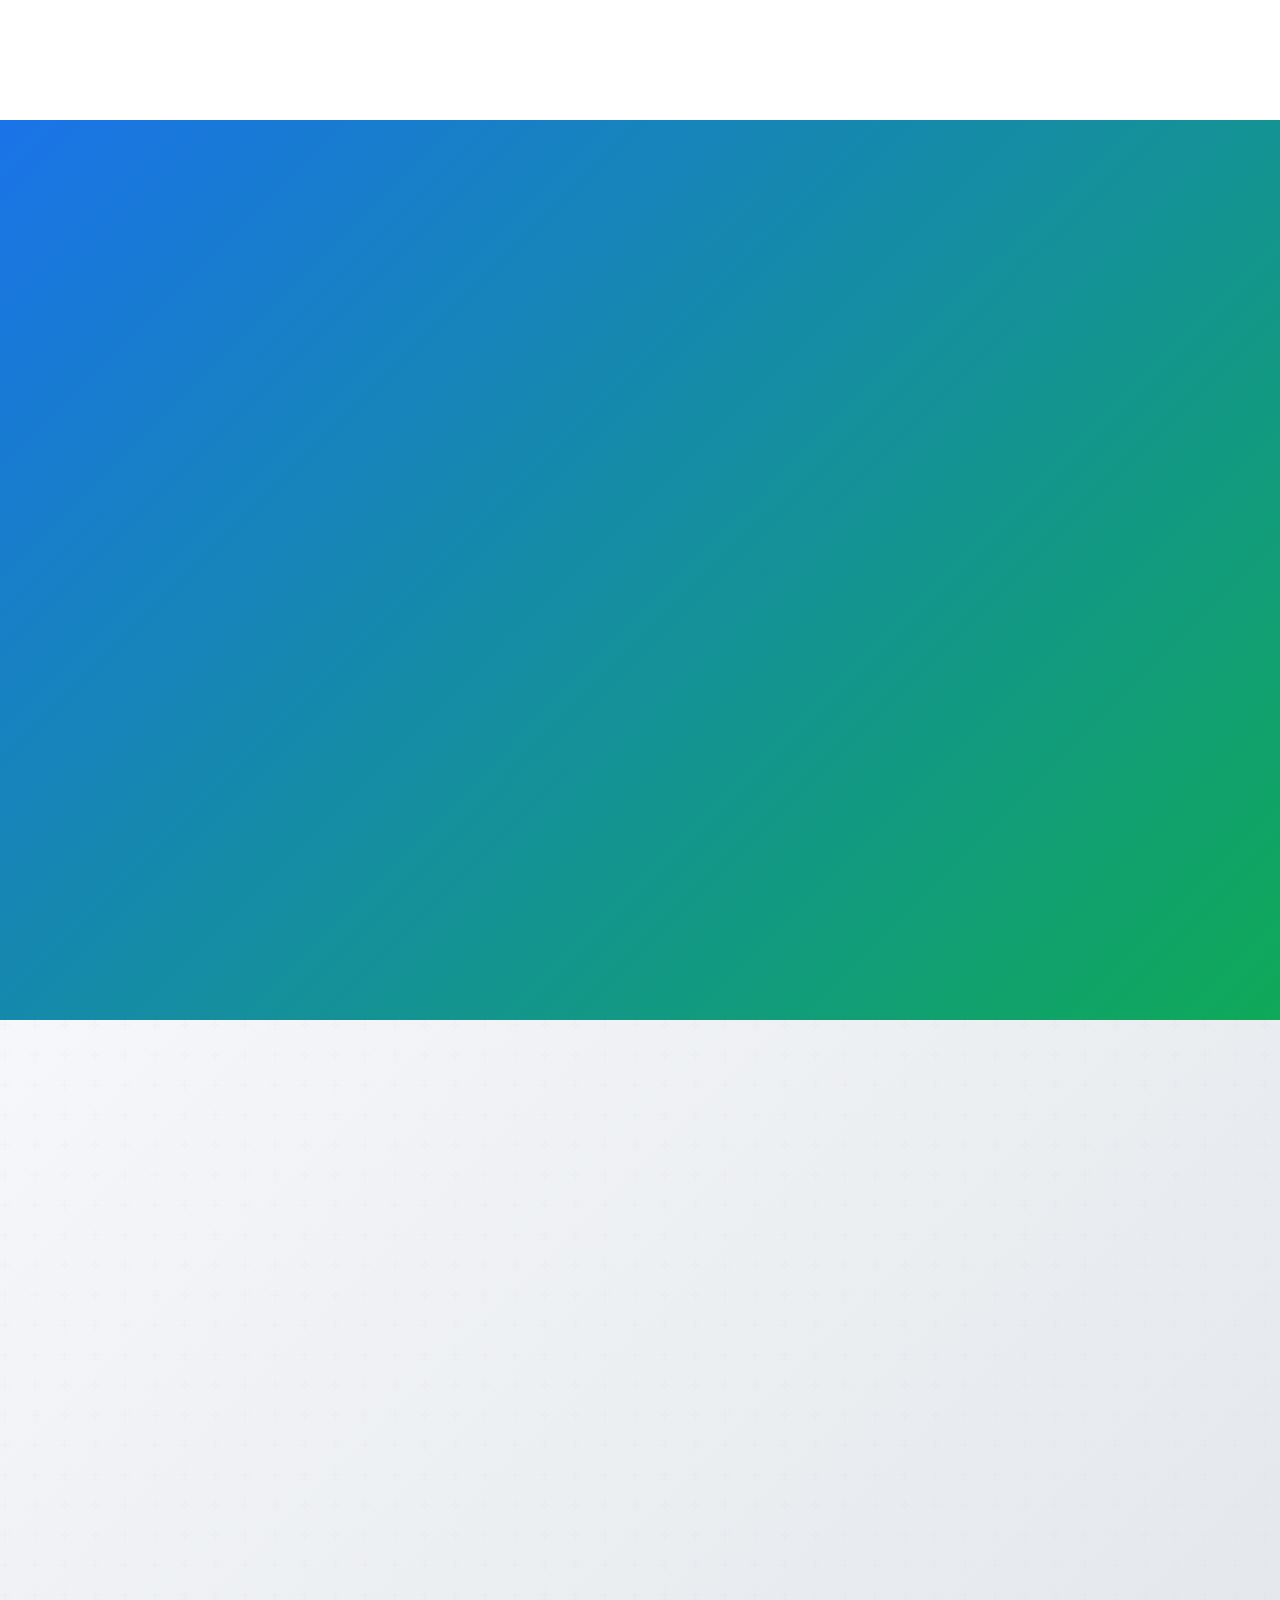
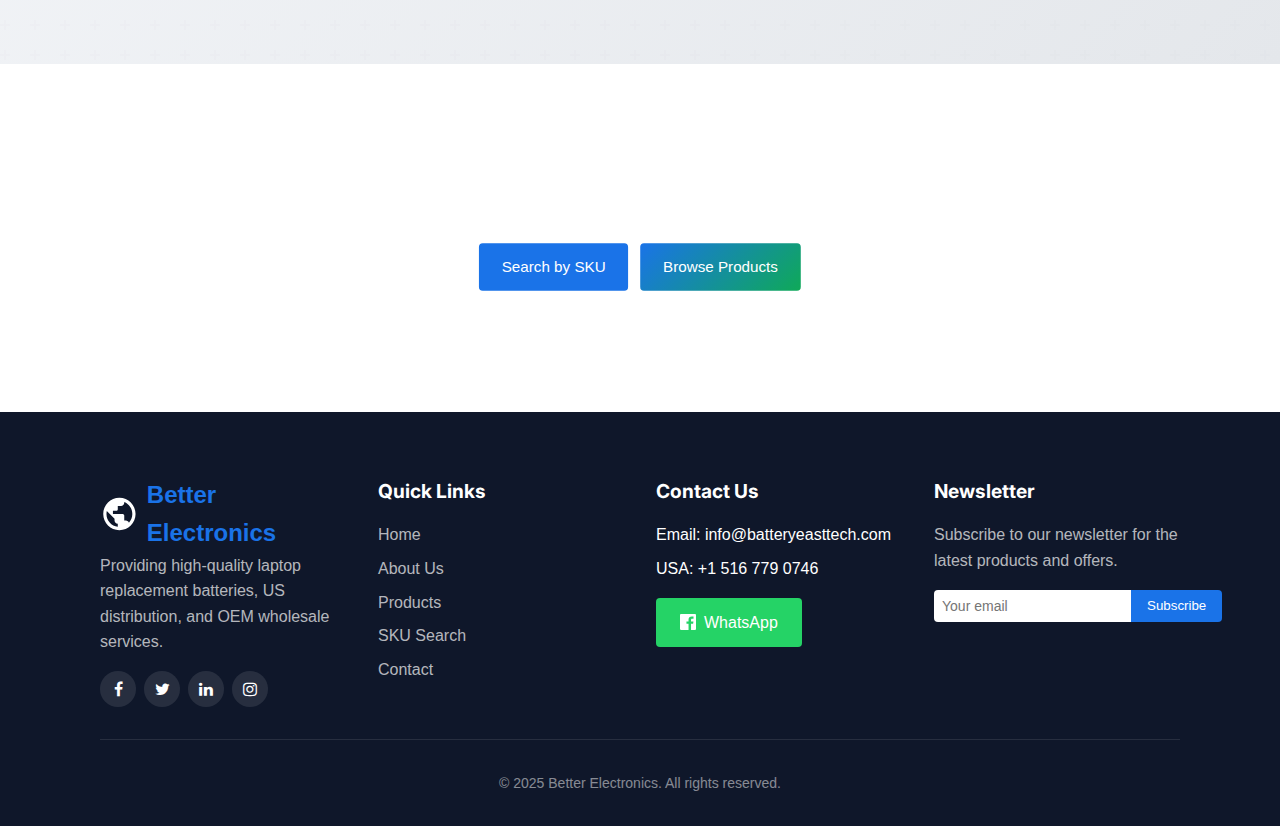
<file: index.html>
<!DOCTYPE html>
<html lang="en">
<head>
  <meta charset="UTF-8">
  <meta name="viewport" content="width=device-width, initial-scale=1.0">
  <title>Better Electronics - Premium Laptop Replacement Batteries</title>
  <meta name="description" content="Better Electronics provides high-quality laptop replacement batteries, distribution in the US, and OEM wholesale services.">
  <link rel="stylesheet" href="css/style.css">
  <link href="https://cdn.jsdelivr.net/npm/font-awesome@4.7.0/css/font-awesome.min.css" rel="stylesheet">
  <link href="https://fonts.googleapis.com/css2?family=Inter:wght@400;500;700&display=swap" rel="stylesheet">
</head>
<body>
  <!-- Header/Navigation -->
  <header>
    <div class="container">
      <nav>
        <a href="index.html" class="logo">
          <svg xmlns="http://www.w3.org/2000/svg" viewBox="0 0 24 24" width="40" height="40">
            <path d="M0 0h24v24H0z" fill="none"/>
            <path d="M12 2C6.48 2 2 6.48 2 12s4.48 10 10 10 10-4.48 10-10S17.52 2 12 2zm-1 17.93c-3.95-.49-7-3.85-7-7.93 0-.62.08-1.21.21-1.79L9 15v1c0 1.1.9 2 2 2v1.93zm6.9-2.54c-.26-.81-1-1.39-1.9-1.39h-1v-3c0-.55-.45-1-1-1H8v-2h2c.55 0 1-.45 1-1V7h2c1.1 0 2-.9 2-2v-.41c2.93 1.19 5 4.06 5 7.41 0 2.08-.8 3.97-2.1 5.39z" fill="#1A73E8"/>
          </svg>
          Better Electronics
        </a>
        <ul class="nav-links">
          <li><a href="index.html" class="active">Home</a></li>
          <li><a href="about.html">About</a></li>
          <li><a href="products.html">Products</a></li>
          <li><a href="sku.html">SKU Search</a></li>
          <li><a href="contact.html">Contact</a></li>
        </ul>
      </nav>
    </div>
  </header>

  <main>
    <!-- Hero Section -->
  <section class="hero">
    <div class="container">
      <div class="hero-content">
        <h1>High-Quality Laptop Replacement Batteries</h1>
        <p>Better Electronics provides premium laptop batteries, US distribution, and OEM wholesale services for businesses and consumers.</p>
        <div class="hero-buttons">
          <a href="products.html" class="btn">View Products</a>
          <a href="contact.html" class="btn btn-secondary">Contact Sales</a>
        </div>
      </div>
    </div>
  </section>

  <!-- Our Advantages Section -->
  <section class="our-advantages" style="padding: 80px 0; background: linear-gradient(135deg, #f5f7fa 0%, #e4e7eb 100%);">
    <div class="container">
      <div class="section-header text-center mb-12">
        <h2 class="text-3xl font-bold text-gray-800 mb-4 scroll-animate">Our Competitive Advantages</h2>
        <p class="text-gray-600 max-w-2xl mx-auto scroll-animate">Better Electronics stands out in the market with our commitment to quality, efficiency, and customer satisfaction.</p>
      </div>
      
      <div class="grid grid-cols-1 md:grid-cols-2 lg:grid-cols-3 gap-8">
        <!-- Advantage 1: Quality Assurance -->
        <div class="bg-white rounded-xl shadow-lg overflow-hidden transform transition-all duration-500 hover:shadow-xl hover:-translate-y-2 scroll-animate">
          <div class="h-3 bg-gradient-to-r from-blue-500 to-green-500"></div>
          <div class="p-6">
            <div class="w-16 h-16 rounded-full bg-blue-100 flex items-center justify-center mb-6 mx-auto">
              <svg xmlns="http://www.w3.org/2000/svg" width="32" height="32" viewBox="0 0 24 24" fill="none" stroke="currentColor" stroke-width="2" stroke-linecap="round" stroke-linejoin="round" class="text-blue-500">
                <path d="M20.24 12.24a6 6 0 0 0-8.49-8.49L5 10.5V19h8.5z"></path>
                <line x1="16" y1="8" x2="2" y2="22"></line>
                <line x1="17.5" y1="15" x2="9" y2="15"></line>
              </svg>
            </div>
            <h3 class="text-xl font-bold text-center mb-3 text-gray-800">Quality Assurance</h3>
            <p class="text-gray-600 text-center">Our batteries undergo rigorous testing to ensure they meet the highest industry standards for performance and safety.</p>
          </div>
        </div>
        
        <!-- Advantage 2: Fast US Shipping -->
        <div class="bg-white rounded-xl shadow-lg overflow-hidden transform transition-all duration-500 hover:shadow-xl hover:-translate-y-2 scroll-animate" style="animation-delay: 0.2s;">
          <div class="h-3 bg-gradient-to-r from-blue-500 to-green-500"></div>
          <div class="p-6">
            <div class="w-16 h-16 rounded-full bg-green-100 flex items-center justify-center mb-6 mx-auto">
              <svg xmlns="http://www.w3.org/2000/svg" width="32" height="32" viewBox="0 0 24 24" fill="none" stroke="currentColor" stroke-width="2" stroke-linecap="round" stroke-linejoin="round" class="text-green-500">
                <path d="M21 10c0 7-9 13-9 13s-9-6-9-13a9 9 0 0 1 18 0z"></path>
                <circle cx="12" cy="10" r="3"></circle>
              </svg>
            </div>
            <h3 class="text-xl font-bold text-center mb-3 text-gray-800">Fast US Shipping</h3>
            <p class="text-gray-600 text-center">With strategically located distribution centers across the US, we ensure quick delivery to our customers.</p>
          </div>
        </div>
        
        <!-- Advantage 3: Competitive Pricing -->
        <div class="bg-white rounded-xl shadow-lg overflow-hidden transform transition-all duration-500 hover:shadow-xl hover:-translate-y-2 scroll-animate" style="animation-delay: 0.4s;">
          <div class="h-3 bg-gradient-to-r from-blue-500 to-green-500"></div>
          <div class="p-6">
            <div class="w-16 h-16 rounded-full bg-purple-100 flex items-center justify-center mb-6 mx-auto">
              <svg xmlns="http://www.w3.org/2000/svg" width="32" height="32" viewBox="0 0 24 24" fill="none" stroke="currentColor" stroke-width="2" stroke-linecap="round" stroke-linejoin="round" class="text-purple-500">
                <rect x="3" y="11" width="18" height="11" rx="2" ry="2"></rect>
                <path d="M7 11V7a5 5 0 0 1 10 0v4"></path>
              </svg>
            </div>
            <h3 class="text-xl font-bold text-center mb-3 text-gray-800">Competitive Pricing</h3>
            <p class="text-gray-600 text-center">We offer flexible pricing options for both retail and wholesale customers, with special rates for bulk orders.</p>
          </div>
        </div>
      </div>
    </div>
  </section>

  <!-- CTA Section -->
  <section class="cta" style="padding: 60px 0; text-align: center;">
    <div class="container">
      <h2 class="scroll-animate">Ready to Find Your Battery?</h2>
      <p class="scroll-animate" style="margin-bottom: 2rem;">Search by SKU or browse our product categories to find the perfect battery for your laptop.</p>
      <div class="cta-buttons">
        <a href="sku.html" class="btn">Search by SKU</a>
        <a href="products.html" class="btn btn-secondary">Browse Products</a>
      </div>
    </div>
  </section>

  </main>

  <!-- Footer -->
  <footer>
    <div class="container">
      <div class="footer-content">
        <!-- Company Info -->
        <div class="footer-column">
          <div class="footer-logo">
            <a href="index.html" class="logo">
              <svg xmlns="http://www.w3.org/2000/svg" viewBox="0 0 24 24" width="40" height="40">
                <path d="M0 0h24v24H0z" fill="none"/>
                <path d="M12 2C6.48 2 2 6.48 2 12s4.48 10 10 10 10-4.48 10-10S17.52 2 12 2zm-1 17.93c-3.95-.49-7-3.85-7-7.93 0-.62.08-1.21.21-1.79L9 15v1c0 1.1.9 2 2 2v1.93zm6.9-2.54c-.26-.81-1-1.39-1.9-1.39h-1v-3c0-.55-.45-1-1-1H8v-2h2c.55 0 1-.45 1-1V7h2c1.1 0 2-.9 2-2v-.41c2.93 1.19 5 4.06 5 7.41 0 2.08-.8 3.97-2.1 5.39z" fill="#FFFFFF"/>
              </svg>
              Better Electronics
            </a>
          </div>
          <p>Providing high-quality laptop replacement batteries, US distribution, and OEM wholesale services.</p>
          <div class="social-links">
            <a href="https://www.facebook.com/share/1CUd6WaAW6/?mibextid=wwXIfr" aria-label="Facebook" id="facebookLink" target="_blank"><i class="fa fa-facebook"></i></a>
            <a href="#" aria-label="Twitter"><i class="fa fa-twitter"></i></a>
            <a href="#" aria-label="LinkedIn"><i class="fa fa-linkedin"></i></a>
            <a href="#" aria-label="Instagram"><i class="fa fa-instagram"></i></a>
          </div>
        </div>
        
        <!-- Quick Links -->
        <div class="footer-column">
          <h3>Quick Links</h3>
          <ul class="footer-links">
            <li><a href="index.html">Home</a></li>
            <li><a href="about.html">About Us</a></li>
            <li><a href="products.html">Products</a></li>
            <li><a href="sku.html">SKU Search</a></li>
            <li><a href="contact.html">Contact</a></li>
          </ul>
        </div>
        
        <!-- Contact Info -->
        <div class="footer-column">
          <h3>Contact Us</h3>
          <ul class="footer-links">
            <li>Email: info@batteryeasttech.com</li>
            <li>USA: +1 516 779 0746</li>
          </ul>
          <div style="margin-top: 1rem;">
            <a href="https://wa.me/15167790746" target="_blank" class="whatsapp-btn">
              <svg xmlns="http://www.w3.org/2000/svg" width="16" height="16" viewBox="0 0 24 24" fill="#FFFFFF">
                <path d="M22.675 0h-21.35c-.732 0-1.325.593-1.325 1.325v21.351c0 .731.593 1.324 1.325 1.324h11.495v-9.294h-3.128v-3.622h3.128v-2.671c0-3.1 1.893-4.788 4.659-4.788 1.325 0 2.463.099 2.795.143v3.24l-1.918.001c-1.504 0-1.795.715-1.795 1.763v2.313h3.587l-.467 3.622h-3.12v9.293h6.116c.73 0 1.323-.593 1.323-1.325v-21.35c0-.732-.593-1.325-1.325-1.325z"/>
              </svg>
              WhatsApp
            </a>
          </div>
        </div>
        
        <!-- Newsletter -->
        <div class="footer-column">
          <h3>Newsletter</h3>
          <p>Subscribe to our newsletter for the latest products and offers.</p>
          <form class="newsletter-form">
            <input type="email" class="newsletter-input" placeholder="Your email" required>
            <button type="submit" class="newsletter-btn">Subscribe</button>
          </form>
        </div>
      </div>
      
      <!-- Bottom Footer -->
      <div class="footer-bottom">
        <p>&copy; 2025 Better Electronics. All rights reserved.</p>
      </div>
    </div>
  </footer>

  <script src="js/script.js"></script>
  </script>
</body>
</html>
</file>
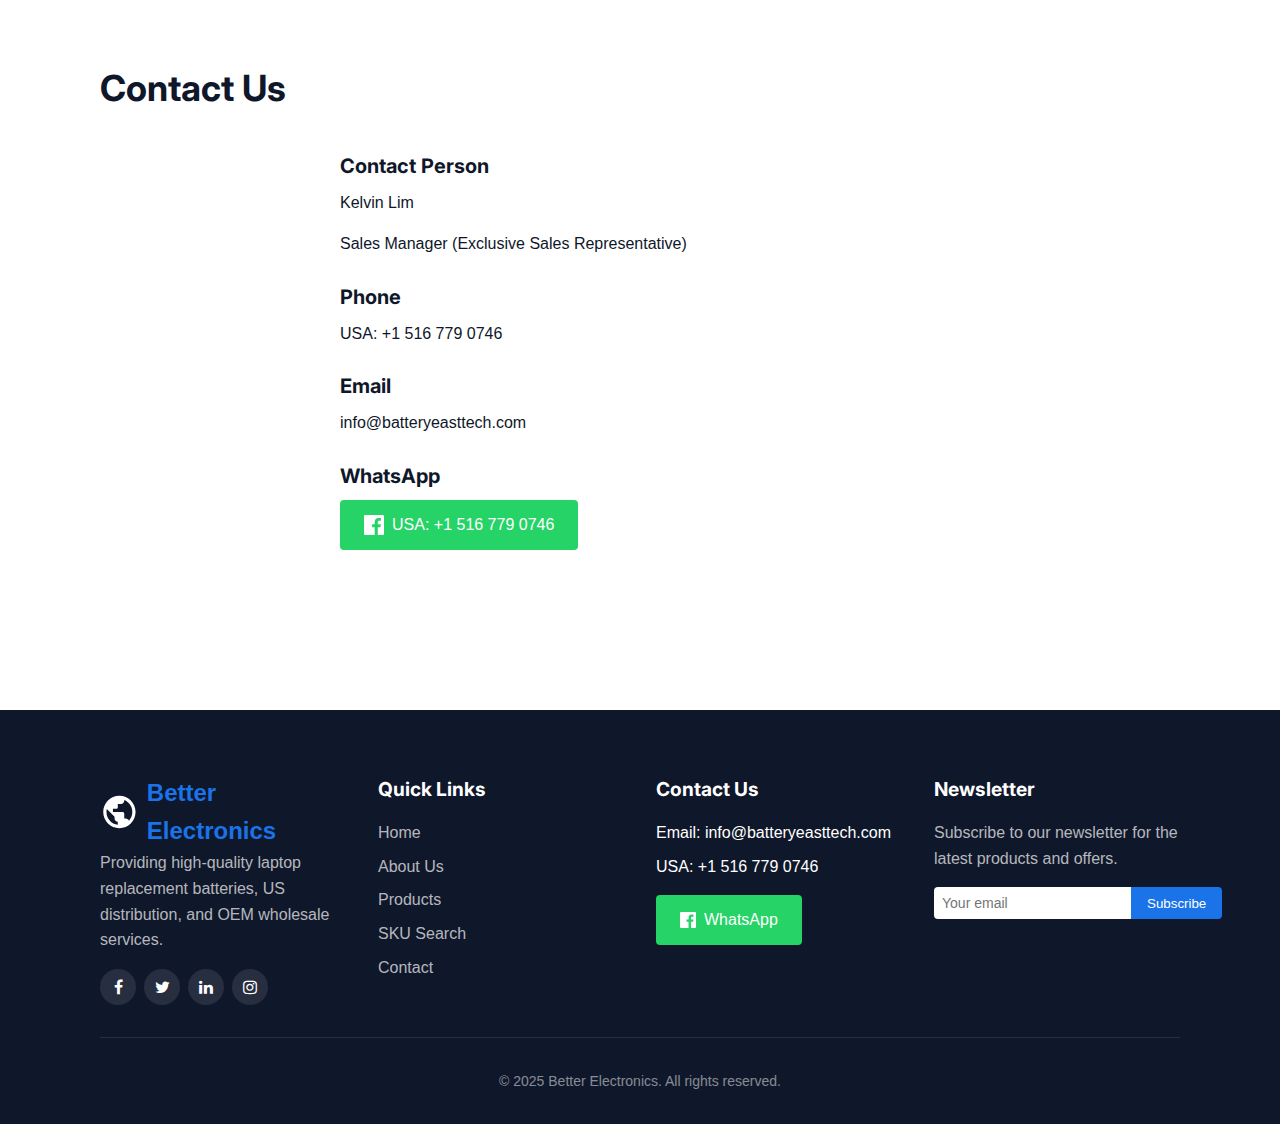
<file: contact.html>
<!DOCTYPE html>
<html lang="en">
<head>
  <meta charset="UTF-8">
  <meta name="viewport" content="width=device-width, initial-scale=1.0">
  <title>Contact Us - Better Electronics</title>
  <meta name="description" content="Contact Better Electronics for sales inquiries, product questions, or wholesale opportunities. Our team is ready to assist you.">
  <link rel="stylesheet" href="css/style.css">
  <link href="https://cdn.jsdelivr.net/npm/font-awesome@4.7.0/css/font-awesome.min.css" rel="stylesheet">
  <link href="https://fonts.googleapis.com/css2?family=Inter:wght@400;500;700&display=swap" rel="stylesheet">
</head>
<body>
  <!-- Header/Navigation -->
  <header>
    <div class="container">
      <nav>
        <a href="index.html" class="logo">
          <svg xmlns="http://www.w3.org/2000/svg" viewBox="0 0 24 24" width="40" height="40">
            <path d="M0 0h24v24H0z" fill="none"/>
            <path d="M12 2C6.48 2 2 6.48 2 12s4.48 10 10 10 10-4.48 10-10S17.52 2 12 2zm-1 17.93c-3.95-.49-7-3.85-7-7.93 0-.62.08-1.21.21-1.79L9 15v1c0 1.1.9 2 2 2v1.93zm6.9-2.54c-.26-.81-1-1.39-1.9-1.39h-1v-3c0-.55-.45-1-1-1H8v-2h2c.55 0 1-.45 1-1V7h2c1.1 0 2-.9 2-2v-.41c2.93 1.19 5 4.06 5 7.41 0 2.08-.8 3.97-2.1 5.39z" fill="#1A73E8"/>
          </svg>
          Better Electronics
        </a>
        <ul class="nav-links">
          <li><a href="index.html">Home</a></li>
          <li><a href="about.html">About</a></li>
          <li><a href="products.html">Products</a></li>
          <li><a href="sku.html">SKU Search</a></li>
          <li><a href="contact.html" class="active">Contact</a></li>
        </ul>
      </nav>
    </div>
  </header>

  <!-- Contact Section -->
  <section class="contact">
    <div class="container">
      <h1 class="scroll-animate">Contact Us</h1>
      
      <div class="contact-info">
        <div class="contact-item scroll-animate">
          <h2>Contact Person</h2>
          <p>Kelvin Lim</p>
          <p class="text-primary font-medium">Sales Manager (Exclusive Sales Representative)</p>
        </div>
        
        <div class="contact-item scroll-animate">
          <h2>Phone</h2>
          <p>USA: +1 516 779 0746</p>
        </div>
        
        <div class="contact-item scroll-animate">
          <h2>Email</h2>
          <p>info@batteryeasttech.com</p>
        </div>
        
        <div class="contact-item scroll-animate">
          <h2>WhatsApp</h2>
          <a href="https://wa.me/15167790746" target="_blank" class="whatsapp-btn">
            <svg xmlns="http://www.w3.org/2000/svg" width="20" height="20" viewBox="0 0 24 24" fill="#FFFFFF">
              <path d="M22.675 0h-21.35c-.732 0-1.325.593-1.325 1.325v21.351c0 .731.593 1.324 1.325 1.324h11.495v-9.294h-3.128v-3.622h3.128v-2.671c0-3.1 1.893-4.788 4.659-4.788 1.325 0 2.463.099 2.795.143v3.24l-1.918.001c-1.504 0-1.795.715-1.795 1.763v2.313h3.587l-.467 3.622h-3.12v9.293h6.116c.73 0 1.323-.593 1.323-1.325v-21.35c0-.732-.593-1.325-1.325-1.325z"/>
            </svg>
            USA: +1 516 779 0746
          </a>
        </div>
      </div>
    </div>
  </section>

  <!-- Footer -->
  <footer>
    <div class="container">
      <div class="footer-content">
        <!-- Company Info -->
        <div class="footer-column">
          <div class="footer-logo">
            <a href="index.html" class="logo">
              <svg xmlns="http://www.w3.org/2000/svg" viewBox="0 0 24 24" width="40" height="40">
                <path d="M0 0h24v24H0z" fill="none"/>
                <path d="M12 2C6.48 2 2 6.48 2 12s4.48 10 10 10 10-4.48 10-10S17.52 2 12 2zm-1 17.93c-3.95-.49-7-3.85-7-7.93 0-.62.08-1.21.21-1.79L9 15v1c0 1.1.9 2 2 2v1.93zm6.9-2.54c-.26-.81-1-1.39-1.9-1.39h-1v-3c0-.55-.45-1-1-1H8v-2h2c.55 0 1-.45 1-1V7h2c1.1 0 2-.9 2-2v-.41c2.93 1.19 5 4.06 5 7.41 0 2.08-.8 3.97-2.1 5.39z" fill="#FFFFFF"/>
              </svg>
              Better Electronics
            </a>
          </div>
          <p>Providing high-quality laptop replacement batteries, US distribution, and OEM wholesale services.</p>
          <div class="social-links">
            <a href="#" aria-label="Facebook"><i class="fa fa-facebook"></i></a>
            <a href="#" aria-label="Twitter"><i class="fa fa-twitter"></i></a>
            <a href="#" aria-label="LinkedIn"><i class="fa fa-linkedin"></i></a>
            <a href="#" aria-label="Instagram"><i class="fa fa-instagram"></i></a>
          </div>
        </div>
        
        <!-- Quick Links -->
        <div class="footer-column">
          <h3>Quick Links</h3>
          <ul class="footer-links">
            <li><a href="index.html">Home</a></li>
            <li><a href="about.html">About Us</a></li>
            <li><a href="products.html">Products</a></li>
            <li><a href="sku.html">SKU Search</a></li>
            <li><a href="contact.html">Contact</a></li>
          </ul>
        </div>
        
        <!-- Contact Info -->
        <div class="footer-column">
          <h3>Contact Us</h3>
          <ul class="footer-links">
            <li>Email: info@batteryeasttech.com</li>
            <li>USA: +1 516 779 0746</li>
          </ul>
          <div style="margin-top: 1rem;">
            <a href="https://wa.me/15167790746" target="_blank" class="whatsapp-btn">
              <svg xmlns="http://www.w3.org/2000/svg" width="16" height="16" viewBox="0 0 24 24" fill="#FFFFFF">
                <path d="M22.675 0h-21.35c-.732 0-1.325.593-1.325 1.325v21.351c0 .731.593 1.324 1.325 1.324h11.495v-9.294h-3.128v-3.622h3.128v-2.671c0-3.1 1.893-4.788 4.659-4.788 1.325 0 2.463.099 2.795.143v3.24l-1.918.001c-1.504 0-1.795.715-1.795 1.763v2.313h3.587l-.467 3.622h-3.12v9.293h6.116c.73 0 1.323-.593 1.323-1.325v-21.35c0-.732-.593-1.325-1.325-1.325z"/>
              </svg>
              WhatsApp
            </a>
          </div>
        </div>
        
        <!-- Newsletter -->
        <div class="footer-column">
          <h3>Newsletter</h3>
          <p>Subscribe to our newsletter for the latest products and offers.</p>
          <form class="newsletter-form">
            <input type="email" class="newsletter-input" placeholder="Your email" required>
            <button type="submit" class="newsletter-btn">Subscribe</button>
          </form>
        </div>
      </div>
      
      <!-- Bottom Footer -->
      <div class="footer-bottom">
        <p>&copy; 2025 Better Electronics. All rights reserved.</p>
      </div>
    </div>
  </footer>

  <script src="js/script.js"></script>
  </script>
</body>
</html>
</file>
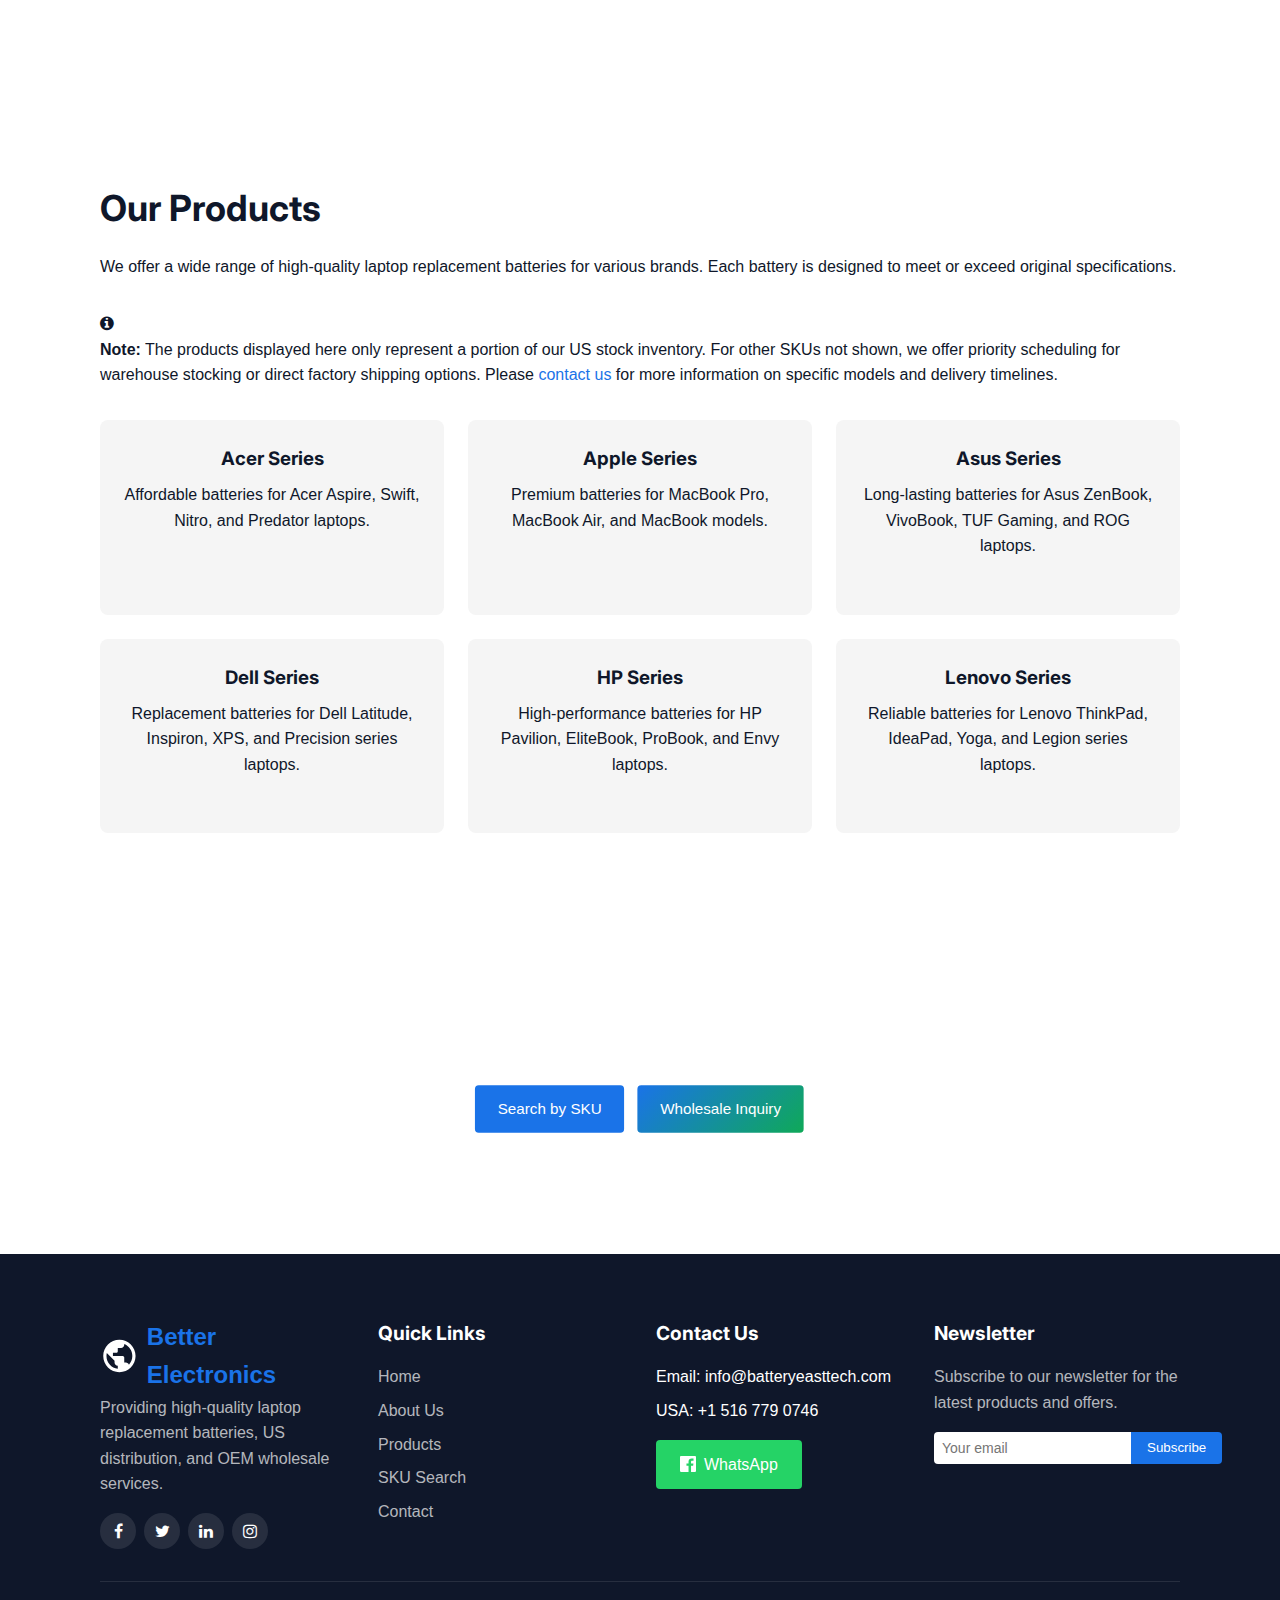
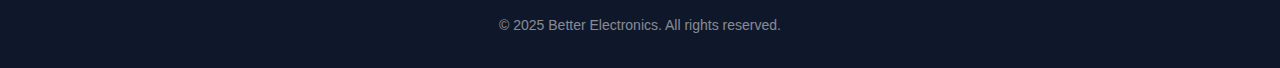
<file: products.html>
<!DOCTYPE html>
<html lang="en">
<head>
  <meta charset="UTF-8">
  <meta name="viewport" content="width=device-width, initial-scale=1.0">
  <title>Products - Better Electronics</title>
  <meta name="description" content="Browse our selection of high-quality laptop replacement batteries for various brands including Dell, HP, Lenovo, and more.">
  <link rel="stylesheet" href="css/style.css">
  <link href="https://fonts.googleapis.com/css2?family=Inter:wght@400;500;700&display=swap" rel="stylesheet">
  <link href="https://cdn.jsdelivr.net/npm/font-awesome@4.7.0/css/font-awesome.min.css" rel="stylesheet">
</head>
<body>
  <!-- Header/Navigation -->
  <header>
    <div class="container">
      <nav>
        <a href="index.html" class="logo">
          <svg xmlns="http://www.w3.org/2000/svg" viewBox="0 0 24 24" width="40" height="40">
            <path d="M0 0h24v24H0z" fill="none"/>
            <path d="M12 2C6.48 2 2 6.48 2 12s4.48 10 10 10 10-4.48 10-10S17.52 2 12 2zm-1 17.93c-3.95-.49-7-3.85-7-7.93 0-.62.08-1.21.21-1.79L9 15v1c0 1.1.9 2 2 2v1.93zm6.9-2.54c-.26-.81-1-1.39-1.9-1.39h-1v-3c0-.55-.45-1-1-1H8v-2h2c.55 0 1-.45 1-1V7h2c1.1 0 2-.9 2-2v-.41c2.93 1.19 5 4.06 5 7.41 0 2.08-.8 3.97-2.1 5.39z" fill="#1A73E8"/>
          </svg>
          Better Electronics
        </a>
        <ul class="nav-links">
          <li><a href="index.html">Home</a></li>
          <li><a href="about.html">About</a></li>
          <li><a href="products.html" class="active">Products</a></li>
          <li><a href="sku.html">SKU Search</a></li>
          <li><a href="contact.html">Contact</a></li>
        </ul>
      </nav>
    </div>
  </header>

  <main>
    <!-- Products Section -->
  <section class="products">
    <div class="container">
      <h1 class="scroll-animate">Our Products</h1>
      <p class="scroll-animate mb-6">We offer a wide range of high-quality laptop replacement batteries for various brands. Each battery is designed to meet or exceed original specifications.</p>
      <div class="bg-blue-50 border-l-4 border-primary p-4 max-w-2xl mx-auto text-left mb-12">
        <div class="flex">
          <div class="flex-shrink-0">
            <i class="fa fa-info-circle text-primary"></i>
          </div>
          <div class="ml-3">
            <p class="text-sm text-gray-700">
              <strong>Note:</strong> The products displayed here only represent a portion of our US stock inventory. For other SKUs not shown, we offer priority scheduling for warehouse stocking or direct factory shipping options. Please <a href="contact.html" class="text-primary hover:underline font-medium">contact us</a> for more information on specific models and delivery timelines.
            </p>
          </div>
        </div>
      </div>
      
      <div class="product-grid">
        <div class="product-item scroll-animate brand-item" data-brand="Acer">
          <h3>Acer Series</h3>
          <p>Affordable batteries for Acer Aspire, Swift, Nitro, and Predator laptops.</p>
        </div>
        
        <div class="product-item scroll-animate brand-item" data-brand="Apple">
          <h3>Apple Series</h3>
          <p>Premium batteries for MacBook Pro, MacBook Air, and MacBook models.</p>
        </div>
        
        <div class="product-item scroll-animate brand-item" data-brand="Asus">
          <h3>Asus Series</h3>
          <p>Long-lasting batteries for Asus ZenBook, VivoBook, TUF Gaming, and ROG laptops.</p>
        </div>
        
        <div class="product-item scroll-animate brand-item" data-brand="Dell">
          <h3>Dell Series</h3>
          <p>Replacement batteries for Dell Latitude, Inspiron, XPS, and Precision series laptops.</p>
        </div>
        
        <div class="product-item scroll-animate brand-item" data-brand="HP">
          <h3>HP Series</h3>
          <p>High-performance batteries for HP Pavilion, EliteBook, ProBook, and Envy laptops.</p>
        </div>
        
        <div class="product-item scroll-animate brand-item" data-brand="Lenovo">
          <h3>Lenovo Series</h3>
          <p>Reliable batteries for Lenovo ThinkPad, IdeaPad, Yoga, and Legion series laptops.</p>
        </div>
        
        <div class="product-item scroll-animate brand-item" data-brand="Panasonic">
          <h3>Panasonic Series</h3>
          <p>High-performance batteries for Panasonic Toughbook and Let's Note laptops.</p>
        </div>
      </div>
      
      <div class="cta-buttons" style="margin-top: 2rem; text-align: center;">
        <a href="sku.html" class="btn">Search by SKU</a>
        <a href="contact.html" class="btn btn-secondary">Wholesale Inquiry</a>
      </div>
    </div>
  </section>

  </main>

  <!-- Footer -->
  <footer>
    <div class="container">
      <div class="footer-content">
        <!-- Company Info -->
        <div class="footer-column">
          <div class="footer-logo">
            <a href="index.html" class="logo">
              <svg xmlns="http://www.w3.org/2000/svg" viewBox="0 0 24 24" width="40" height="40">
                <path d="M0 0h24v24H0z" fill="none"/>
                <path d="M12 2C6.48 2 2 6.48 2 12s4.48 10 10 10 10-4.48 10-10S17.52 2 12 2zm-1 17.93c-3.95-.49-7-3.85-7-7.93 0-.62.08-1.21.21-1.79L9 15v1c0 1.1.9 2 2 2v1.93zm6.9-2.54c-.26-.81-1-1.39-1.9-1.39h-1v-3c0-.55-.45-1-1-1H8v-2h2c.55 0 1-.45 1-1V7h2c1.1 0 2-.9 2-2v-.41c2.93 1.19 5 4.06 5 7.41 0 2.08-.8 3.97-2.1 5.39z" fill="#FFFFFF"/>
              </svg>
              Better Electronics
            </a>
          </div>
          <p>Providing high-quality laptop replacement batteries, US distribution, and OEM wholesale services.</p>
          <div class="social-links">
            <a href="https://www.facebook.com/share/1CUd6WaAW6/?mibextid=wwXIfr" aria-label="Facebook" id="facebookLink" target="_blank"><i class="fa fa-facebook"></i></a>
            <a href="#" aria-label="Twitter"><i class="fa fa-twitter"></i></a>
            <a href="#" aria-label="LinkedIn"><i class="fa fa-linkedin"></i></a>
            <a href="#" aria-label="Instagram"><i class="fa fa-instagram"></i></a>
          </div>
        </div>
        
        <!-- Quick Links -->
        <div class="footer-column">
          <h3>Quick Links</h3>
          <ul class="footer-links">
            <li><a href="index.html">Home</a></li>
            <li><a href="about.html">About Us</a></li>
            <li><a href="products.html">Products</a></li>
            <li><a href="sku.html">SKU Search</a></li>
            <li><a href="contact.html">Contact</a></li>
          </ul>
        </div>
        
        <!-- Contact Info -->
        <div class="footer-column">
          <h3>Contact Us</h3>
          <ul class="footer-links">
            <li>Email: info@batteryeasttech.com</li>
            <li>USA: +1 516 779 0746</li>
          </ul>
          <div style="margin-top: 1rem;">
            <a href="https://wa.me/15167790746" target="_blank" class="whatsapp-btn">
              <svg xmlns="http://www.w3.org/2000/svg" width="16" height="16" viewBox="0 0 24 24" fill="#FFFFFF">
                <path d="M22.675 0h-21.35c-.732 0-1.325.593-1.325 1.325v21.351c0 .731.593 1.324 1.325 1.324h11.495v-9.294h-3.128v-3.622h3.128v-2.671c0-3.1 1.893-4.788 4.659-4.788 1.325 0 2.463.099 2.795.143v3.24l-1.918.001c-1.504 0-1.795.715-1.795 1.763v2.313h3.587l-.467 3.622h-3.12v9.293h6.116c.73 0 1.323-.593 1.323-1.325v-21.35c0-.732-.593-1.325-1.325-1.325z"/>
              </svg>
              WhatsApp
            </a>
          </div>
        </div>
        
        <!-- Newsletter -->
        <div class="footer-column">
          <h3>Newsletter</h3>
          <p>Subscribe to our newsletter for the latest products and offers.</p>
          <form class="newsletter-form">
            <input type="email" class="newsletter-input" placeholder="Your email" required>
            <button type="submit" class="newsletter-btn">Subscribe</button>
          </form>
        </div>
      </div>
      
      <!-- Bottom Footer -->
      <div class="footer-bottom">
        <p>&copy; 2025 Better Electronics. All rights reserved.</p>
      </div>
    </div>
  </footer>

  <script src="js/script.js"></script>
  </script>
</body>
</html>
</file>
<file: css/style.css>
:root {
  /* 颜色变量 */
  --primary: #1A73E8;
  --primary-light: #E8F0FE;
  --secondary: #0FA958;
  --accent: #0F172A;
  --white: #FFFFFF;
  --light-gray: #F5F5F5;
  --medium-gray: #DDDDDD;
  --danger: #E53935;
  
  /* 字体变量 */
  --font-title: 'Inter', Arial, sans-serif;
  --font-body: Arial, Roboto, sans-serif;
  --font-mono: Menlo, monospace;
  
  /* 断点变量 */
  --mobile: 768px;
  --tablet: 1024px;
  --desktop: 1025px;
  
  /* 间距变量 */
  --gutter-desktop: 100px;
  --gutter-mobile: 20px;
  --section-spacing-desktop: 60px;
  --section-spacing-mobile: 40px;
}

/* 基础样式重置 */
* {
  margin: 0;
  padding: 0;
  box-sizing: border-box;
}

/* 主要内容区域顶部间距 */
main {
  padding-top: 120px; /* 增加顶部间距，避免内容紧贴导航栏 */
}

body {
  font-family: var(--font-body);
  font-size: 16px;
  line-height: 1.6;
  color: var(--accent);
  background-color: var(--white);
}

h1, h2, h3, h4, h5, h6 {
  font-family: var(--font-title);
  font-weight: 700;
  margin-bottom: 1rem;
}

h1 {
  font-size: 36px;
}

h2 {
  font-size: 28px;
}

p {
  margin-bottom: 1rem;
}

a {
  color: var(--primary);
  text-decoration: none;
  transition: color 0.25s;
}

a:hover {
  color: #0D47A1;
}

.container {
  width: 100%;
  padding-right: var(--gutter-desktop);
  padding-left: var(--gutter-desktop);
  margin-right: auto;
  margin-left: auto;
}

/* 导航栏样式 */
header {
  position: fixed;
  top: 0;
  left: 0;
  width: 100%;
  background-color: rgba(255, 255, 255, 0.95);
  box-shadow: 0 2px 10px rgba(0, 0, 0, 0.1);
  z-index: 1000;
  opacity: 0;
  animation: fadeIn 0.4s forwards;
}

@keyframes fadeIn {
  from { opacity: 0; }
  to { opacity: 1; }
}

nav {
  display: flex;
  justify-content: space-between;
  align-items: center;
  padding: 1rem 0;
}

.logo {
  display: flex;
  align-items: center;
  font-size: 1.5rem;
  font-weight: bold;
  color: var(--primary);
  transition: transform 0.25s;
}

.logo:hover {
  transform: scale(1.05);
}

.logo svg {
  margin-right: 0.5rem;
}

.nav-links {
  display: flex;
  list-style: none;
}

.nav-links li {
  margin-left: 2rem;
}

.nav-links a {
  color: var(--accent);
  font-weight: 500;
  transition: color 0.25s;
}

.nav-links a:hover,
.nav-links a.active {
  color: var(--primary);
}

/* 按钮样式 */
.btn {
  display: inline-block;
  padding: 0.75rem 1.5rem;
  background-color: var(--primary);
  color: var(--white);
  border: none;
  border-radius: 4px;
  font-size: 16px;
  font-weight: 500;
  cursor: pointer;
  transition: all 0.25s;
  transform: scale(0.95);
  animation: scaleUp 0.35s forwards;
}

@keyframes scaleUp {
  from { transform: scale(0.95); }
  to { transform: scale(1); }
}

.btn:hover {
  transform: translateY(-2px);
  box-shadow: 0 6px 16px rgba(0, 0, 0, 0.15);
  color: var(--white);
}

.btn:active {
  transform: scale(0.97);
}

.btn-secondary {
  background: linear-gradient(135deg, var(--primary), var(--secondary));
}

/* 英雄区域样式 */
.hero {
  height: 100vh;
  display: flex;
  align-items: center;
  background: linear-gradient(135deg, var(--primary), var(--secondary));
  color: var(--white);
  padding-top: 60px;
}

.hero-content {
  max-width: 600px;
  opacity: 0;
  transform: translateY(20px);
  animation: slideUp 0.6s forwards;
}

@keyframes slideUp {
  from {
    opacity: 0;
    transform: translateY(20px);
  }
  to {
    opacity: 1;
    transform: translateY(0);
  }
}

.hero h1 {
  font-size: 2.5rem;
  margin-bottom: 1rem;
}

.hero p {
  font-size: 1.2rem;
  margin-bottom: 2rem;
}

/* 滚动动画类 */
.scroll-animate {
  opacity: 0;
  transform: translateY(20px);
  transition: opacity 0.5s cubic-bezier(0.25, 0.1, 0.25, 1),
              transform 0.5s cubic-bezier(0.25, 0.1, 0.25, 1);
}

.scroll-animate.visible {
  opacity: 1;
  transform: translateY(0);
}

/* 响应式样式 */
@media (max-width: 768px) {
  .container {
    padding-right: var(--gutter-mobile);
    padding-left: var(--gutter-mobile);
  }
  
  h1 {
    font-size: 28px;
  }
  
  h2 {
    font-size: 22px;
  }
  
  body {
    font-size: 14px;
  }
  
  .nav-links {
    display: none;
  }
  
  .hero {
    text-align: center;
  }
  
  .hero-content {
    max-width: 100%;
  }
}

/* 产品页面样式 */
.products {
  padding: var(--section-spacing-desktop) 0;
}

.products h1 {
  margin-bottom: 1rem;
}

.products p {
  margin-bottom: 2rem;
}

.product-grid {
  display: grid;
  grid-template-columns: repeat(12, 1fr);
  gap: 1.5rem;
}

.product-item {
  grid-column: span 4;
  background-color: var(--light-gray);
  border-radius: 8px;
  padding: 1.5rem;
  text-align: center;
  transition: transform 0.25s, box-shadow 0.25s;
}

.product-item:hover {
  transform: translateY(-5px);
  box-shadow: 0 10px 20px rgba(0, 0, 0, 0.1);
}

.product-item h3 {
  margin-bottom: 0.5rem;
}

/* SKU搜索页面样式 */
.sku-search {
  padding: var(--section-spacing-desktop) 0;
}

.sku-search h1 {
  margin-bottom: 1rem;
}

.sku-search p {
  margin-bottom: 2rem;
}

.search-container {
  max-width: 600px;
  margin: 0 auto;
}

.search-input {
  width: 100%;
  padding: 0.75rem 1rem;
  border: 2px solid var(--medium-gray);
  border-radius: 4px;
  font-size: 16px;
  margin-bottom: 1rem;
  transition: border-color 0.25s, box-shadow 0.25s;
}

.search-input:focus {
  outline: none;
  border-color: var(--primary);
  box-shadow: 0 0 0 3px rgba(26, 115, 232, 0.2);
}

.sku-result {
  padding: 1rem;
  border-radius: 4px;
  margin-top: 1rem;
  opacity: 0;
  transform: scale(0.95);
  transition: opacity 0.25s, transform 0.25s;
}

.sku-result.visible {
  opacity: 1;
  transform: scale(1);
}

.sku-result.success {
  background-color: rgba(15, 169, 88, 0.1);
  border: 1px solid var(--secondary);
}

.sku-result.error {
  background-color: rgba(229, 57, 53, 0.1);
  border: 1px solid var(--danger);
  color: var(--danger);
  animation: flash 0.3s;
}

@keyframes flash {
  0%, 100% { opacity: 1; }
  50% { opacity: 0.5; }
}

/* About页面样式 */
.about {
  padding: var(--section-spacing-desktop) 0;
}

.about h1 {
  margin-bottom: 2rem;
}

.about-content {
  display: grid;
  grid-template-columns: repeat(12, 1fr);
  gap: 2rem;
}

.about-section {
  grid-column: span 6;
}

.about-section h2 {
  margin-bottom: 1rem;
}

/* Contact页面样式 */
.contact {
  padding: var(--section-spacing-desktop) 0;
}

.contact h1 {
  margin-bottom: 2rem;
}

.contact-info {
  max-width: 600px;
  margin: 0 auto;
}

.contact-item {
  margin-bottom: 1.5rem;
}

.contact-item h2 {
  margin-bottom: 0.5rem;
  font-size: 1.25rem;
}

.whatsapp-btn {
  display: inline-flex;
  align-items: center;
  background-color: #25D366;
  color: white;
  padding: 0.75rem 1.5rem;
  border-radius: 4px;
  margin-right: 1rem;
  margin-bottom: 1rem;
  transition: background-color 0.25s;
}

.whatsapp-btn:hover {
  background-color: #20B955;
  color: white;
}

.whatsapp-btn svg {
  margin-right: 0.5rem;
}

/* 数字计数器动画 */
.counter {
  transition: all 0.5s ease-out;
}

/* 我们的优势部分样式 */
.our-advantages {
  position: relative;
  overflow: hidden;
}

.our-advantages::before {
  content: '';
  position: absolute;
  top: 0;
  left: 0;
  width: 100%;
  height: 100%;
  background-image: url("data:image/svg+xml,%3Csvg width='60' height='60' viewBox='0 0 60 60' xmlns='http://www.w3.org/2000/svg'%3E%3Cg fill='none' fill-rule='evenodd'%3E%3Cg fill='%239C92AC' fill-opacity='0.05'%3E%3Cpath d='M36 34v-4h-2v4h-4v2h4v4h2v-4h4v-2h-4zm0-30V0h-2v4h-4v2h4v4h2V6h4V4h-4zM6 34v-4H4v4H0v2h4v4h2v-4h4v-2H6zM6 4V0H4v4H0v2h4v4h2V6h4V4H6z'/%3E%3C/g%3E%3C/g%3E%3C/svg%3E");
  opacity: 0.5;
  z-index: 0;
}

.section-header {
  position: relative;
  z-index: 1;
}

.our-advantages .container {
  position: relative;
  z-index: 1;
}

/* 页脚样式 */
footer {
  background-color: var(--accent);
  color: var(--white);
  padding: 4rem 0 2rem;
  margin-top: var(--section-spacing-desktop);
}

.footer-content {
  display: grid;
  grid-template-columns: repeat(12, 1fr);
  gap: 2rem;
  margin-bottom: 2rem;
}

.footer-column {
  grid-column: span 3;
}

.footer-column h3 {
  font-size: 1.2rem;
  margin-bottom: 1rem;
  color: var(--white);
}

.footer-column p {
  margin-bottom: 1rem;
  color: rgba(255, 255, 255, 0.7);
}

.footer-links {
  list-style: none;
}

.footer-links li {
  margin-bottom: 0.5rem;
}

.footer-links a {
  color: rgba(255, 255, 255, 0.7);
  transition: color 0.25s;
}

.footer-links a:hover {
  color: var(--primary);
}

.social-links {
  display: flex;
  margin-top: 1rem;
}

.social-links a {
  display: inline-flex;
  align-items: center;
  justify-content: center;
  width: 36px;
  height: 36px;
  border-radius: 50%;
  background-color: rgba(255, 255, 255, 0.1);
  color: var(--white);
  margin-right: 0.5rem;
  transition: background-color 0.25s;
}

.social-links a:hover {
  background-color: var(--primary);
  color: var(--white);
}

.newsletter-form {
  display: flex;
  margin-top: 1rem;
}

.newsletter-input {
  flex: 1;
  padding: 0.5rem;
  border: none;
  border-radius: 4px 0 0 4px;
  font-size: 14px;
}

.newsletter-btn {
  background-color: var(--primary);
  color: var(--white);
  border: none;
  border-radius: 0 4px 4px 0;
  padding: 0.5rem 1rem;
  cursor: pointer;
  transition: background-color 0.25s;
}

.newsletter-btn:hover {
  background-color: #0D47A1;
}

.footer-bottom {
  padding-top: 2rem;
  border-top: 1px solid rgba(255, 255, 255, 0.1);
  text-align: center;
  color: rgba(255, 255, 255, 0.5);
  font-size: 14px;
}

.footer-bottom p {
  margin-bottom: 0;
}

/* 响应式调整 */
@media (max-width: 768px) {
  .products, .sku-search, .about, .contact {
    padding: var(--section-spacing-mobile) 0;
  }
  
  .product-grid {
    grid-template-columns: repeat(4, 1fr);
  }
  
  .product-item {
    grid-column: span 4;
  }
  
  .about-content {
    grid-template-columns: repeat(4, 1fr);
  }
  
  .about-section {
    grid-column: span 4;
  }
  
  .footer-content {
    grid-template-columns: repeat(4, 1fr);
  }
  
  .footer-column {
    grid-column: span 4;
    margin-bottom: 2rem;
  }
  
  .footer-bottom {
    text-align: center;
  }
}
</file>
